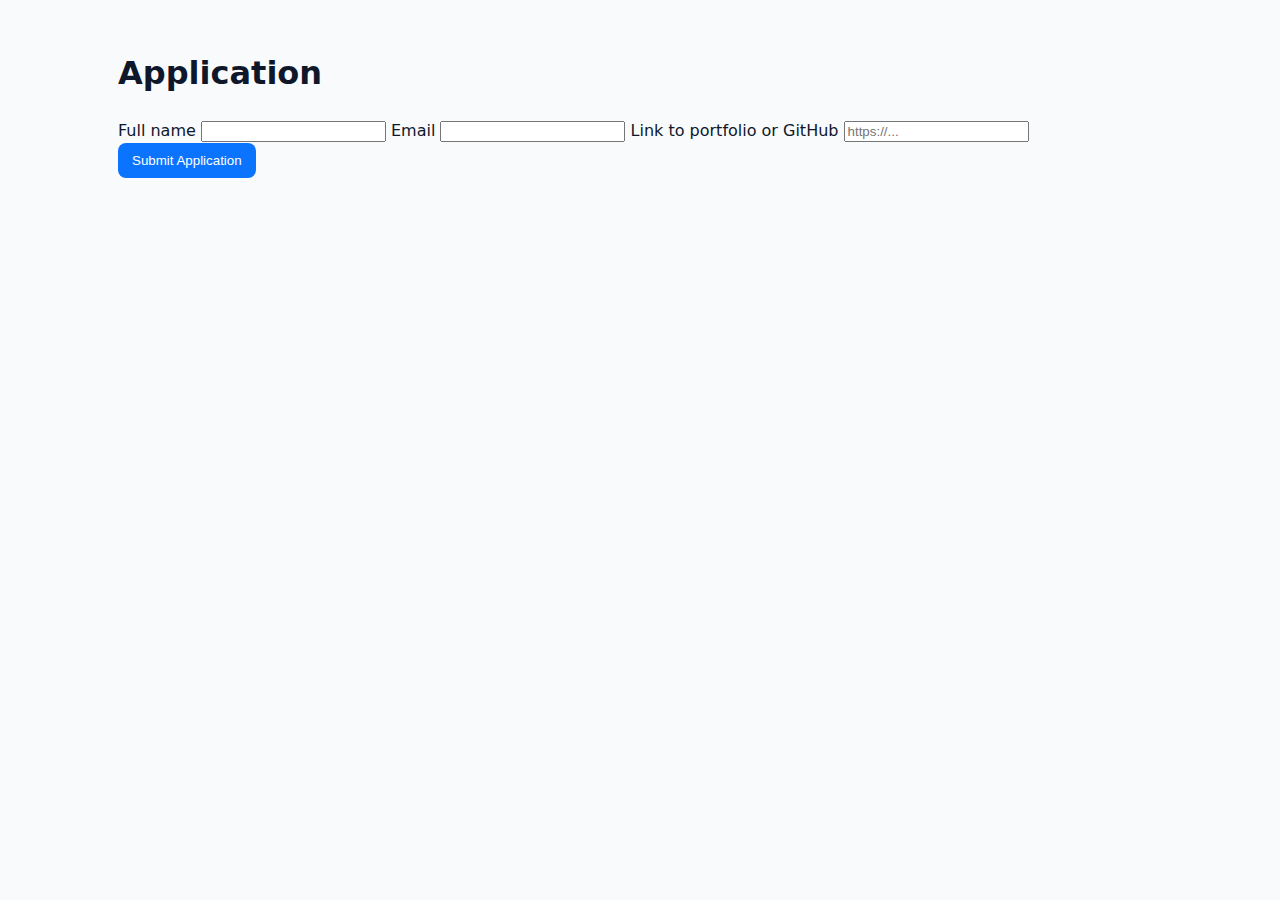
<file: application.html>
<!doctype html>
<html lang="en">
<head>
  <meta charset="utf-8" />
  <meta name="viewport" content="width=device-width,initial-scale=1" />
  <title>Application — GetEducate</title>
  <link rel="stylesheet" href="style.css">
  <script defer src="script.js"></script>
</head>
<body>
  <main class="container section application-form">
    <h1>Application</h1>
    <form id="applicationForm" onsubmit="submitApplication(event)">
      <label>
        Full name
        <input id="appName" required />
      </label>
      <label>
        Email
        <input id="appEmail" type="email" required />
      </label>
      <label>
        Link to portfolio or GitHub
        <input id="appPortfolio" placeholder="https://..." />
      </label>
      <button type="submit" class="btn btn-primary">Submit Application</button>
    </form>
  </main>

  <script>
    function submitApplication(e){
      e.preventDefault();
      // Minimal demonstration behavior: store and redirect to success page
      const name = document.getElementById('appName').value;
      localStorage.setItem('lastApplicant', JSON.stringify({ name, date: Date.now() }));
      location.href = 'success.html';
    }
  </script>
</body>
</html>
</file>
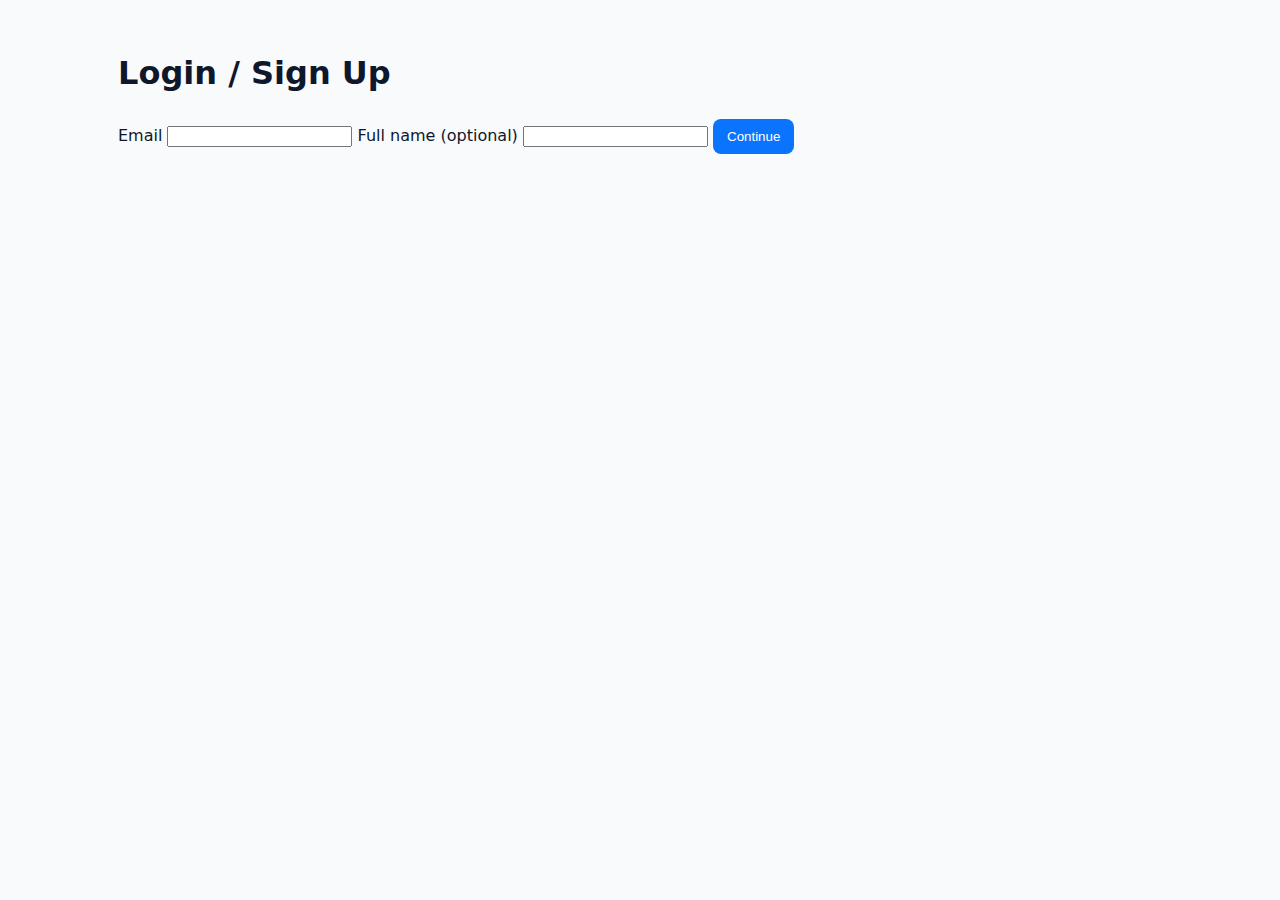
<file: auth.html>
<!doctype html>
<html lang="en">
<head>
  <meta charset="utf-8" />
  <meta name="viewport" content="width=device-width,initial-scale=1" />
  <title>Login — GetEducate</title>
  <link rel="stylesheet" href="style.css">
  <script defer src="script.js"></script>
</head>
<body>
  <main class="container auth-page">
    <h1>Login / Sign Up</h1>

    <form id="authForm" onsubmit="handleAuth(event)">
      <label>
        Email
        <input id="email" type="email" required />
      </label>

      <label>
        Full name (optional)
        <input id="fullname" type="text" />
      </label>

      <button type="submit" class="btn btn-primary">Continue</button>
    </form>
  </main>

  <script>
    function handleAuth(e){
      e.preventDefault();
      const email = document.getElementById('email').value;
      const name = document.getElementById('fullname').value;
      localStorage.setItem('currentUser', email);
      if (name) localStorage.setItem('currentUsername', name);
      updateHeaderAuth();
      location.href = 'index.html';
    }
  </script>
</body>
</html>
</file>
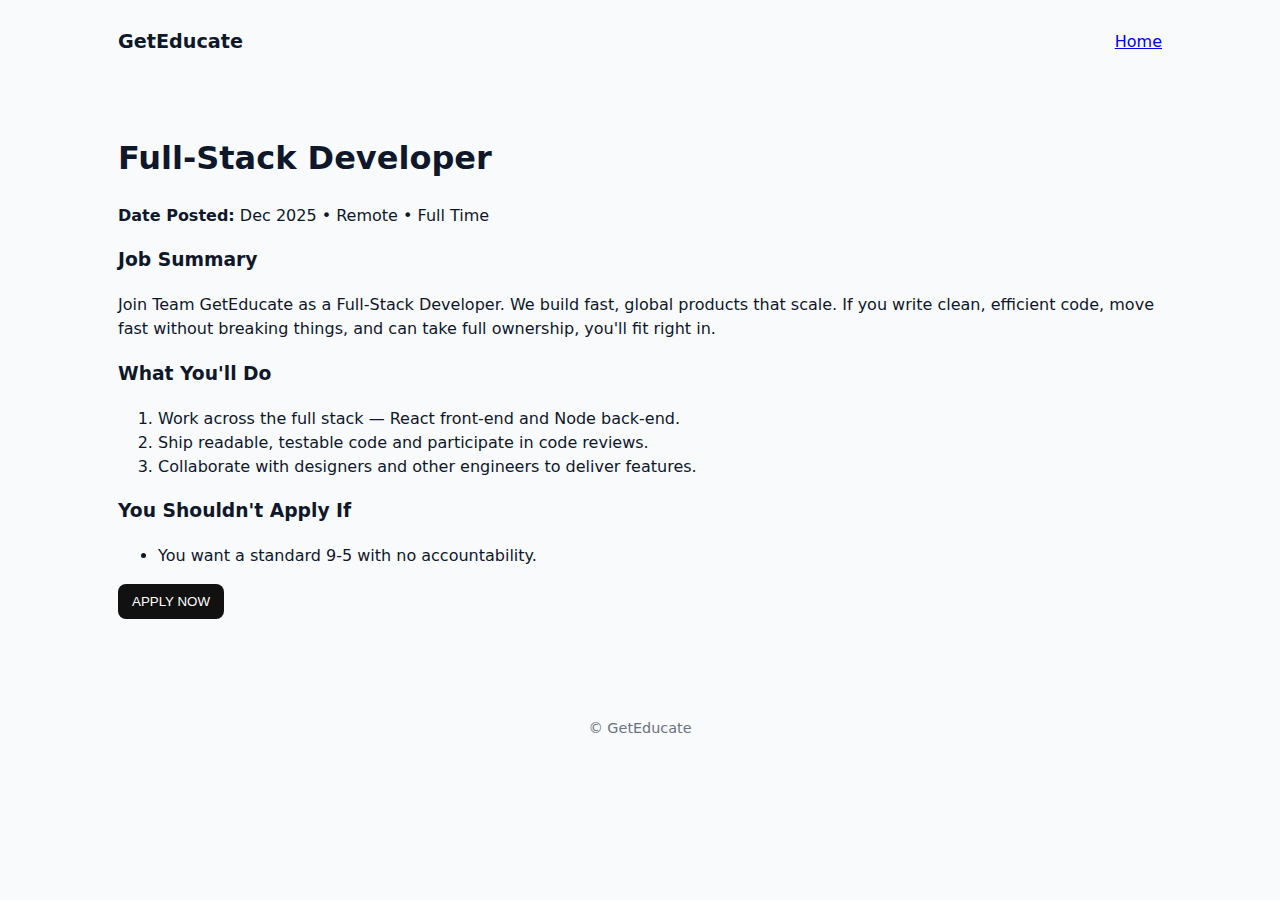
<file: jobs.html>
<!doctype html>
<html lang="en">
<head>
  <meta charset="utf-8" />
  <meta name="viewport" content="width=device-width,initial-scale=1" />
  <title>Full-Stack Developer - GetEducate</title>
  <link rel="stylesheet" href="style.css">
  <script defer src="script.js"></script>
</head>
<body>
  <header>
    <div class="container header-row">
      <a href="index.html" class="logo">GetEducate</a>
      <nav><a href="index.html">Home</a></nav>
    </div>
  </header>

  <main class="container section job-text">
    <h1>Full-Stack Developer</h1>
    <p><strong>Date Posted:</strong> Dec 2025 • Remote • Full Time</p>

    <h3>Job Summary</h3>
    <p>Join Team GetEducate as a Full-Stack Developer. We build fast, global products that scale. If you write clean, efficient code, move fast without breaking things, and can take full ownership, you'll fit right in.</p>

    <h3>What You'll Do</h3>
    <ol class="numbered">
      <li>Work across the full stack — React front-end and Node back-end.</li>
      <li>Ship readable, testable code and participate in code reviews.</li>
      <li>Collaborate with designers and other engineers to deliver features.</li>
    </ol>

    <h3>You Shouldn't Apply If</h3>
    <ul>
      <li>You want a standard 9-5 with no accountability.</li>
    </ul>

    <button class="btn" onclick="requireLogin('application.html')">APPLY NOW</button>
  </main>

  <footer class="site-footer">
    <div class="container">
      <p>&copy; GetEducate</p>
    </div>
  </footer>
</body>
</html>
</file>
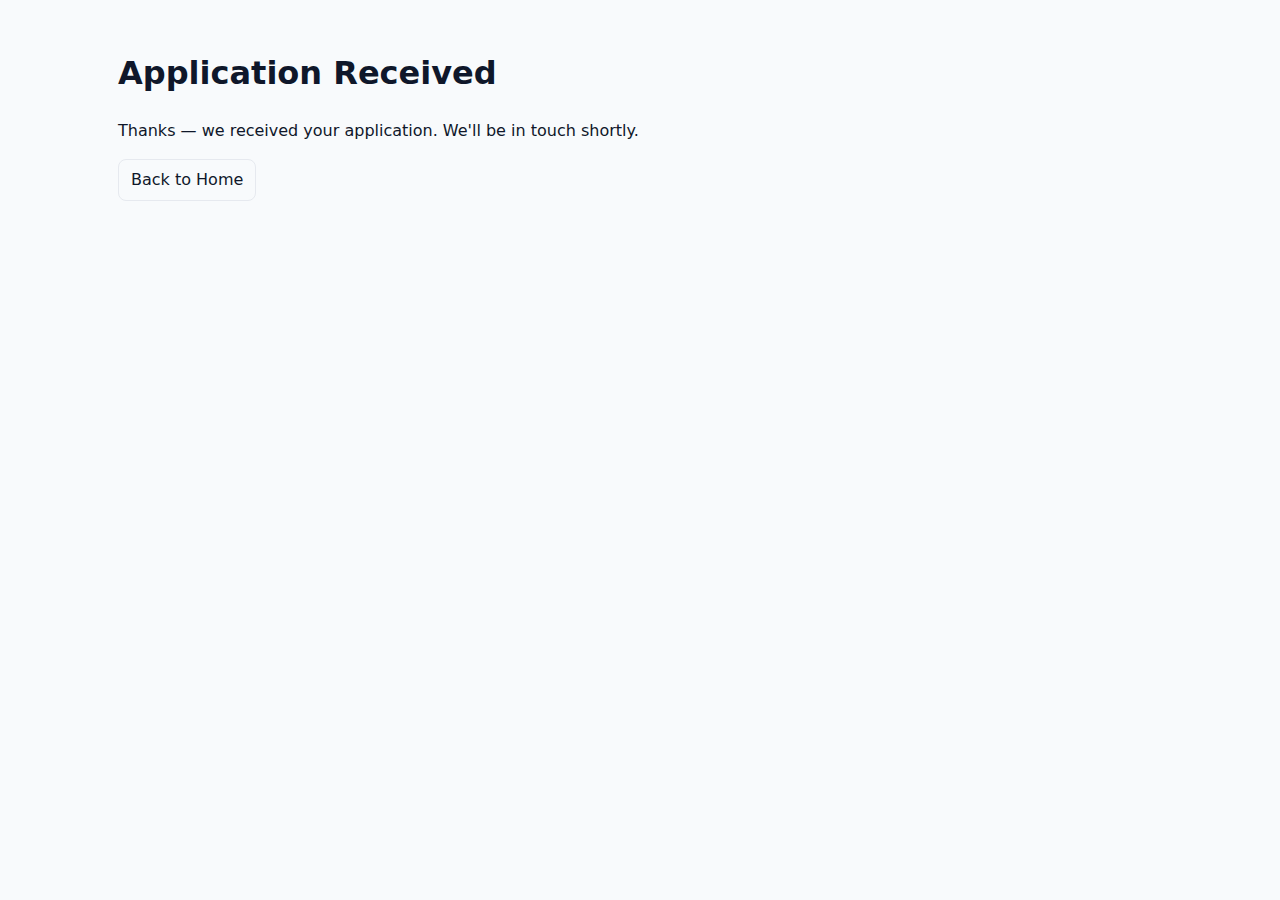
<file: success.html>
<!doctype html>
<html lang="en">
<head>
  <meta charset="utf-8" />
  <meta name="viewport" content="width=device-width,initial-scale=1" />
  <title>Success �� GetEducate</title>
  <link rel="stylesheet" href="style.css">
</head>
<body>
  <main class="container section success-page">
    <h1>Application Received</h1>
    <p>Thanks — we received your application. We'll be in touch shortly.</p>
    <p><a href="index.html" class="btn btn-outline">Back to Home</a></p>
  </main>
</body>
</html>
</file>
<file: style.css>
:root{
  --bg:#f8fafc;
  --muted:#6b7280;
  --primary:#0b74ff;
  --radius-lg:12px;
  --shadow-xl: 0 10px 30px rgba(2,6,23,0.08);
  --container: 1100px;
  --text:#0f172a;
}

*{box-sizing:border-box}
html,body{height:100%}
body{
  margin:0;
  font-family:Inter, system-ui, -apple-system, "Segoe UI", Roboto, "Helvetica Neue", Arial;
  background:var(--bg);
  color:var(--text);
  -webkit-font-smoothing:antialiased;
  -moz-osx-font-smoothing:grayscale;
  line-height:1.5;
}

.container{max-width:var(--container);margin:0 auto;padding:28px;}

.header-container, .header-row{display:flex;align-items:center;justify-content:space-between;gap:16px;}
.logo{font-weight:700;font-size:1.2rem;text-decoration:none;color:var(--text);}

.menu-toggle{background:none;border:0;display:flex;flex-direction:column;gap:4px;padding:8px}
.menu-toggle span{display:block;width:22px;height:2px;background:var(--text);border-radius:2px}

/* header/nav */
#mainNav{display:flex;align-items:center;gap:18px}
#mainNav a{color:var(--text);text-decoration:none;font-weight:500}
.nav-text{margin-right:8px;color:var(--muted);font-size:0.95rem}
.apply-btn{display:inline-block;margin-left:10px;padding:6px 10px;background:var(--primary);color:#fff;border-radius:8px;text-decoration:none;font-weight:600}
.header-buttons a{margin-left:8px}

/* hero */
.section-hero{padding:56px 0;background:linear-gradient(180deg,#fff, #f7fbff);}
.hero-content{max-width:980px;margin:0 auto;text-align:center;padding:8px}
.hero-badge{display:inline-block;background:#e6f0ff;color:var(--primary);padding:8px 12px;border-radius:999px;font-weight:600;margin-bottom:18px}
.hero-title{font-size:2.2rem;margin:8px 0}
.hero-subtitle{color:var(--muted);max-width:720px;margin:0 auto 18px}
.hero-cta .btn{margin:8px}
.hero-image-wrap{margin-top:36px;max-width:600px;margin-left:auto;margin-right:auto}
.hero-image{width:100%;border-radius:var(--radius-lg);box-shadow:var(--shadow-xl)}

/* features */
.features-grid{display:grid;grid-template-columns:repeat(auto-fit,minmax(200px,1fr));gap:20px;margin-top:18px}
.feature{background:#fff;padding:18px;border-radius:12px;box-shadow:0 6px 20px rgba(2,6,23,0.04)}
.feature-icon{font-size:28px;color:var(--primary)}

/* jobs */
.jobs-section .job-list{list-style:none;padding:0;margin:0;display:grid;gap:12px}
.job-item{background:#fff;padding:14px;border-radius:10px;cursor:pointer;border:1px solid #f0f4f8;transition:transform .12s ease}
.job-item:hover{transform:translateY(-4px)}

/* generic buttons */
.btn{display:inline-block;padding:10px 14px;border-radius:8px;text-decoration:none;border:0;background:#111;color:#fff}
.btn-primary{background:var(--primary)}
.btn-secondary{background:#eef2ff;color:var(--primary)}
.btn-ghost{background:transparent;color:var(--text);border:1px solid #e6e9ef}
.btn-large{padding:14px 20px;font-size:1rem}
.btn-outline{background:transparent;border:1px solid #e6e9ef;padding:8px 12px;color:var(--text)}

/* cards for portfolio */
.projects-grid{display:grid;grid-template-columns:repeat(auto-fill,minmax(260px,1fr));gap:18px;margin-top:20px}
.project-card{background:#fff;border-radius:12px;overflow:hidden;box-shadow:0 10px 30px rgba(2,6,23,0.04);display:flex;flex-direction:column}
.project-card img{width:100%;height:150px;object-fit:cover}
.project-card h3{margin:12px 16px 6px}
.project-card p{margin:0 16px 12px;flex:1}
.project-card .btn{margin:12px 16px 18px;width:calc(100% - 32px)}

/* footer */
.site-footer{padding:28px 0;text-align:center;color:var(--muted);font-size:0.9rem}

/* small screens */
@media (max-width:700px){
  .hero-title{font-size:1.5rem}
  #mainNav{flex-direction:column;gap:10px}
}
</file>
